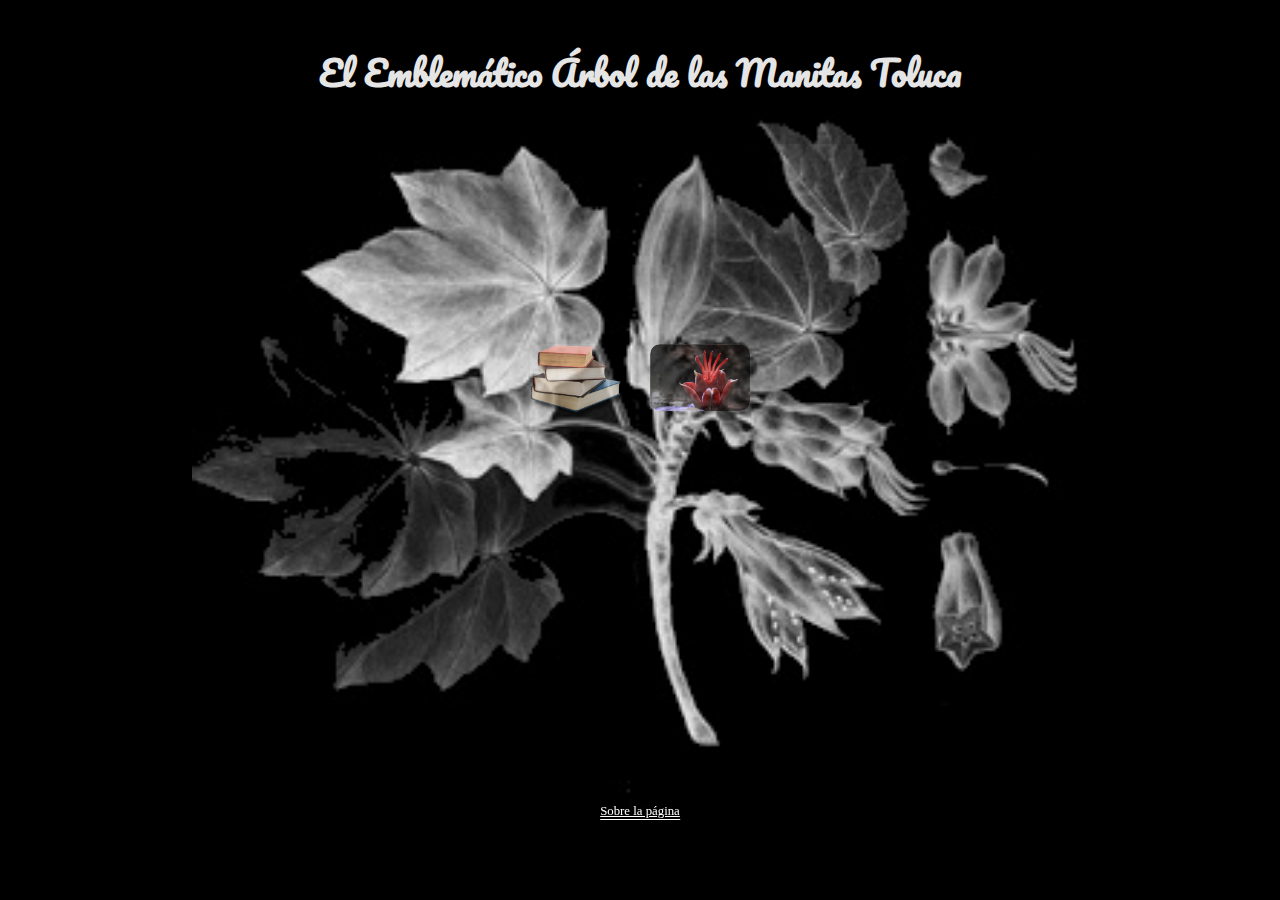
<file: index.html>
<!DOCTYPE html>
<html lang="es">
<head>
    <meta charset="UTF-8">
    <meta name="viewport" content="width=device-width, initial-scale=1.0">
    <title>Mi Página Web</title>
    <link rel="stylesheet" href="css/styles.css">
    <link rel="stylesheet" href="https://fonts.googleapis.com/css2?family=Pacifico&display=swap">
    <script src="js/script.js"></script>
    
    <link rel="icon" href="favicon.png" type="image/png">
    <link rel="shortcut icon" href="favicon.png" type="image/png">

</head>
<body>

    <div id="header">
        <div class="header-overlay"></div>
        <h1>El Emblemático Árbol de las Manitas Toluca</h1>
    </div>

    <div id="gallery">
        <!-- Agrega tus imágenes con enlaces aquí -->
        <div class="image-container">
            <a href="Link/links.html">
                <img class="icon" src="icono1.png" alt="Icono 1">
                <div class="image-description">Links</div>
            </a>
        </div>
        <div class="image-container">
            <a href="Foto/foto-ensayo.html">
                <img class="icon" src="icono2.png" alt="Icono 2">
                <div class="image-description">Fotoreportaje</div>
            </a>
        </div>
        <!-- Agrega más imágenes según sea necesario -->
    </div>

    <a class="page-sign" href="Sobre/sobre-la-pagina.html">Sobre la página</a>

    </div>
    
    <script>
        document.addEventListener('DOMContentLoaded', function () {
            const body = document.body;
            body.classList.add('show');

            // Reproducir audio al hacer clic en cualquier parte de la página
            document.body.addEventListener('click', function () {
                var audio = new Audio('ranas.mp3');
                audio.play();
                // Solo se activará una vez, puedes ajustar según sea necesario.
                document.body.removeEventListener('click', arguments.callee);
            });
        });
    </script>
</body>
</html>
</file>
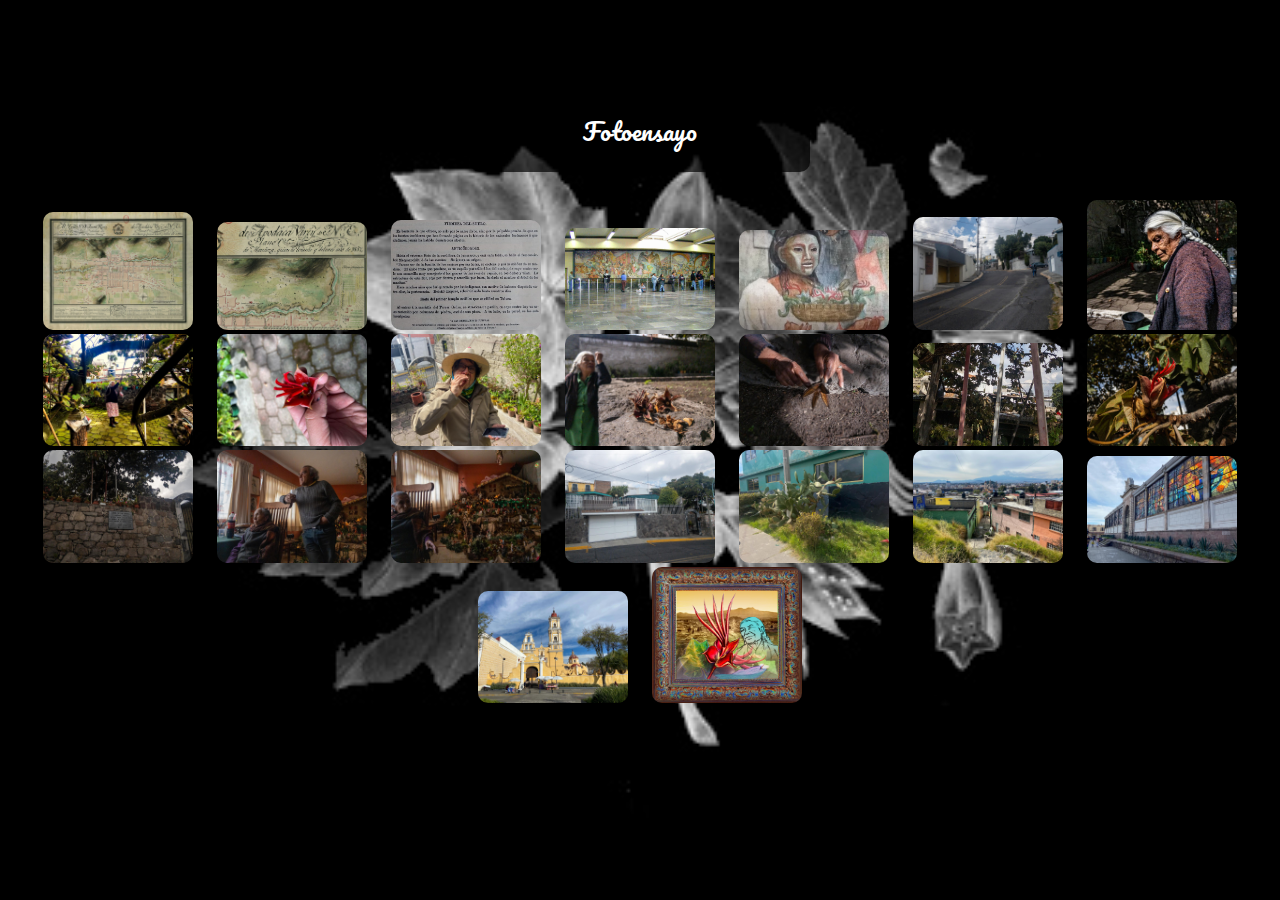
<file: Foto/foto-ensayo.html>
<!DOCTYPE html>
<html lang="es">

<head>
    <meta charset="UTF-8">
    <meta name="viewport" content="width=device-width, initial-scale=1.0">
    <title>Mi Página Web</title>
    <link rel="stylesheet" href="https://fonts.googleapis.com/css2?family=Pacifico&display=swap">
    <style>
        body {
            margin: 0;
            padding: 0;
            background: black url('fondo.jpg') center no-repeat fixed;
            background-size: 70%;
            overflow-x: hidden;
            animation: fadeIn 6s ease;
        }

        @keyframes fadeIn {
            0% {
                opacity: 0;
            }

            100% {
                opacity: 1;
            }
        }

        .title-container {
            position: absolute;
            top: 10%;
            left: 50%;
            transform: translateX(-50%);
            background-color: rgba(0, 0, 0, 0.7);
            padding: 20px;
            border-radius: 10px;
            width: 300px;
            text-align: center;
            color: white;
            font-family: 'Pacifico', cursive;
            font-size: 1.5em;
            opacity: 0;
            transition: opacity 3s ease;
        }

        .images-container {
            text-align: center;
            margin-top: 200px;
            opacity: 0;
            transition: opacity 3s ease;
        }

        .image-container {
            display: inline-block;
            margin: 0 10px;
            cursor: pointer;
            opacity: 1;
            transition: opacity 0.5s ease-in-out;
            position: relative;
        
        }

        .image-container img {
            width: 100%;
            max-width: 150px;
            height: auto;
            border-radius: 10px;
            transition: transform 0.3s ease-in-out;
        }

        .image-description {
            display: none;
        }

        .navigation-buttons {
            position: absolute;
            top: 50%;
            right: 100px;
            transform: translateY(-50%);
            display: flex;
            flex-direction: column;
            align-items: flex-start;
        }

        .navigation-buttons button {
            background-color: white;
            color: black;
            border: none;
            padding: 8px 12px;
            text-align: center;
            text-decoration: none;
            display: block;
            font-size: 14px;
            margin-bottom: 4px;
            cursor: pointer;
            border-radius: 5px;
        }
    </style>

    <link rel="icon" href="favicon.png" type="image/png">
    <link rel="shortcut icon" href="favicon.png" type="image/png">

</head>

<body>

    <div class="title-container" id="titleContainer">Fotoensayo</div>
    <div class="images-container" id="imagesContainer">
        <!-- Imagen 1 -->
        <div class="image-container" onclick="expandImage(0)">
            <img src="imagen1.jpg" alt="Imagen 1">
            <div class="image-description">Esta es una iglesia muy cerca del árbol pero más cerca del centro de Toluca, muy tradicional</div>
        </div>

        <!-- Imagen 2 -->
        <div class="image-container" onclick="expandImage(1)">
            <img src="imagen2.jpg" alt="Imagen 2">
            <div class="image-description">Descripción de la imagen 2</div>
        </div>

        <!-- Imagen 3 -->
        <div class="image-container" onclick="expandImage(2)">
            <img src="imagen3.jpg" alt="Imagen 3">
            <div class="image-description">Descripción de la imagen 3</div>
        </div>

        <!-- Imagen 4 -->
        <div class="image-container" onclick="expandImage(3)">
            <img src="imagen4.jpg" alt="Imagen 4">
            <div class="image-description">Descripción de la imagen 4</div>
        </div>

        <!-- Imagen 5 -->
        <div class="image-container" onclick="expandImage(4)">
            <img src="imagen5.jpg" alt="Imagen 5">
            <div class="image-description">Descripción de la imagen 5</div>
        </div>

        <!-- Imagen 6 -->
        <div class="image-container" onclick="expandImage(5)">
            <img src="imagen6.jpeg" alt="Imagen 6">
            <div class="image-description">Descripción de la imagen 6</div>
        </div>

        <!-- Imagen 7 -->
        <div class="image-container" onclick="expandImage(6)">
            <img src="imagen7.jpeg" alt="Imagen 7">
            <div class="image-description">Descripción de la imagen 7</div>
        </div>

        <!-- Imagen 8 -->
        <div class="image-container" onclick="expandImage(7)">
            <img src="imagen8.jpeg" alt="Imagen 8">
            <div class="image-description">Descripción de la imagen 8</div>
        </div>

        <!-- Imagen 9 -->
        <div class="image-container" onclick="expandImage(8)">
            <img src="imagen9.jpeg" alt="Imagen 9">
            <div class="image-description">Descripción de la imagen 9</div>
        </div>

        <!-- Imagen 10 -->
        <div class="image-container" onclick="expandImage(9)">
            <img src="imagen10.jpeg" alt="Imagen 10">
            <div class="image-description">Descripción de la imagen 10</div>
        </div>

        <!-- Imagen 11 -->
        <div class="image-container" onclick="expandImage(10)">
            <img src="imagen11.jpeg" alt="Imagen 11">
            <div class="image-description">Descripción de la imagen 11</div>
        </div>

        <!-- Imagen 12 -->
        <div class="image-container" onclick="expandImage(11)">
            <img src="imagen12.jpeg" alt="Imagen 12">
            <div class="image-description">Descripción de la imagen 12</div>
        </div>

        <!-- Imagen 13 -->
        <div class="image-container" onclick="expandImage(12)">
            <img src="imagen13.jpeg" alt="Imagen 13">
            <div class="image-description">Descripción de la imagen 12</div>
        </div>

        <!-- Imagen 14 -->
        <div class="image-container" onclick="expandImage(13)">
            <img src="imagen14.jpeg" alt="Imagen 14">
            <div class="image-description">Descripción de la imagen 12</div>
        </div>

        <!-- Imagen 16 -->
        <div class="image-container" onclick="expandImage(14)">
            <img src="imagen16.jpeg" alt="Imagen 16">
            <div class="image-description">Descripción de la imagen 12</div>
        </div>

        <!-- Imagen 17 -->
        <div class="image-container" onclick="expandImage(15)">
            <img src="imagen17.jpeg" alt="Imagen 17">
            <div class="image-description">Descripción de la imagen 12</div>
        </div>


        <!-- Imagen 18 -->
        <div class="image-container" onclick="expandImage(16)">
            <img src="imagen18.jpeg" alt="Imagen 18">
            <div class="image-description">Descripción de la imagen 12</div>
        </div>

        <!-- Imagen 19 -->
        <div class="image-container" onclick="expandImage(17)">
            <img src="imagen19.jpeg" alt="Imagen 19">
            <div class="image-description">Descripción de la imagen 12</div>
        </div>
        <!-- Imagen 20 -->
        <div class="image-container" onclick="expandImage(18)">
            <img src="imagen20.jpeg" alt="Imagen 20">
            <div class="image-description">Descripción de la imagen 12</div>
        </div>
        <!-- Imagen 21 -->
        <div class="image-container" onclick="expandImage(19)">
            <img src="imagen21.jpeg" alt="Imagen 21">
            <div class="image-description">Descripción de la imagen 12</div>
        </div>
        <!-- Imagen 22 -->
        <div class="image-container" onclick="expandImage(20)">
            <img src="imagen22.jpeg" alt="Imagen 22">
            <div class="image-description">Descripción de la imagen 12</div>
        </div>
        <!-- Imagen 23 -->
        <div class="image-container" onclick="expandImage(21)">
            <img src="imagen23.jpeg" alt="Imagen 23">
            <div class="image-description">Descripción de la imagen 12</div>
        </div>
        <!-- Imagen 24 -->
        <div class="image-container" onclick="expandImage(2)">
            <img src="imagen24.jpeg" alt="Imagen 24">
            <div class="image-description">Descripción de la imagen 12</div>
        </div>

    </div>

    <script>
        function expandImage(index) {
            var images = [
                { src: 'imagen1.jpg', description: 'Este antiguo mapa de Toluca en 1827 revela una escasamente urbanizada Toluca, marcada por unas pocas casas dispersas. Destaca un solitario árbol en los límites urbanos al noreste de la ciudad, simbolizando la conexión entre la ciudad y su entorno natural. El río Verdiguel, destapado y libre, muestra una Toluca en armonía con la naturaleza, antes de ser entubado para dar paso al progreso urbano. Esta imagen nos invita a reflexionar sobre la evolución de las ciudades y su relación con el medio ambiente.' },
                { src: 'imagen2.jpg', description: 'Este acercamiento, resalta la posición por fuera de la ciudad, subiendo el cerro de Huitzila del “Árbol de las Manitas", situado cerca al río Verdiguel, hoy entubado, este árbol simbolizaba el corazón del comercio y la socialización en la ciudad. Aquí, cerca del árbol, se ubicaba una de las cuatro garitas, siendo la del árbol la más destacada y concurrida. Esta garita era el punto focal de la ciudad, además de su importancia comercial, este lugar también era el epicentro de la vida social, donde la gente se reunía para celebrar eventos importantes, compartir bebidas y disfrutar de la compañía de otros. El árbol de las manitas se erigía referencialmente, lo que llevó a la colonia adoptar ese nombre después se llamaría Huitzila y finalmente Pensiones.'},
                { src: 'imagen3.jpg', description: 'El libro “La ciudad de Toluca, escrito  en 1883 por Isauro Garrido, con motivo de la primera feria industrial, científica, comercial, ganadera y artesanal de la ciudad de Toluca. Siendo gobernador del Estado José Zubieta y presidente del País Porfirio Díaz, en 1882 el mismo presidente inauguró la estación de ferrocarril de Toluca. En esta imagen tomada del mismo libro, se realiza una narrativa sobre el árbol  en la sección "antigüedades".' },
                { src: 'imagen4.jpg', description: 'En la terminal del metro CU se encuentra el mural "La universidad en el umbral del siglo XXI", creado por Arturo García Bustos en 1989, reconocido muralista que tenía predilección por representar la medicina herbolaria prehispánica en varias de sus obras, plasmó en este mural una narrativa que abarca desde la ciencia prehispánica hasta la ciencia moderna destacando la importancia en dicha actividad de la Universidad Nacional Autónoma de México. En la parte del mural que corresponde a la etapa prehispánica, se hace una apología de la inclusión de los pueblos originarios en la actividad científica y dándole un significado a esto con el descubrimiento del cero por parte de la cultura maya.' },
                { src: 'imagen5.jpg', description: 'Debajo del árbol se encuentra una mujer sosteniendo un cesto con flores que tiene la misma forma que el árbol de las manitas. Esta mujer bien podría representar a alguna de las antepasadas de la actual propietaria del árbol, la señora Dolores Colìn Santos, conocida como Lolita.' },
                { src: 'imagen6.jpeg', description: 'Hoy en día la casa que ha albergado al  árbol no ha cambiado mucho; la edificación principal sigue siendo de adobe y destaca entre las construcciones que surgieron cuando todo este llano fue vendido como fraccionamiento, aproximadamente en los años setenta. A varios metros de distancia, uno puede darse cuenta de que ha llegado al sitio, como si fuera una cápsula suspendida en el tiempo,haciendo parecer que el sitio permanece inmovil durante el paso de los años.' },
                { src: 'imagen7.jpeg', description: 'La señora Dolores Colìn Santos, heredera del árbol se encarga de mantener limpio su jardín, recogiendo las flores secas y hojas que caen y también se dedica a comercializarlas en diferentes plazas y ferias del Estado de México. A pesar de las dificultades que ya enfrenta para  caminar, esta tarea la ha llevado a recorrer todo el Estado, vendiendo sus flores. Al fondo se encuentra su casa de adobe, la cual se presume que tiene una edad similar que la que tiene el árbol.' },
                { src: 'imagen8.jpeg', description: 'La señora Colìn baja algunas flores frescas del árbol para su venta, labor que ha heredado de su madre y que han realizado sólo las mujeres en la familia, las flores son compradas por gente que tiene padecimientos relacionados con la presión arterial o que han sufrido algún susto muy fuerte.' },
                { src: 'imagen9.jpeg', description: 'El árbol florece de diciembre a julio, durante seis meses. Durante este tiempo, algunas flores caen por sí solas una vez que han alcanzado su madurez. Cuando estas flores se recogen del suelo, se puede apreciar un líquido conocido como aguamiel, que tiene un sabor dulce característico.' },
                { src: 'imagen10.jpeg', description:'La señora Colìn instruye a las personas a beber el aguamiel, ya que todo lo relacionado con el árbol se considera beneficioso para los males relacionados con la presión arterial. Ella comparte la historia de unas niñas que, un día, fueron a pedir permiso junto a sus padres para sentarse cerca del árbol, después de haber sido atropelladas por un automóvil, aunque resultaron ilesas del accidente, quedaron muy asustadas.' },
                { src: 'imagen11.jpeg', description:'Los 6 meses que el árbol no florece la señora Colìn se sostiene de la venta de flores secas que recoge durante el periodo de floración, comenta que le tiene un cariño muy especial al árbol pues para ella es como un segundo padre, que le otorga el sustento.' },
                { src: 'imagen12.jpeg', description:'Cuando la flor cae, se forma una vaina que contiene las semillas del árbol. Esta vaina, junto con las semillas en su interior, es un elemento distintivo del ciclo de vida del árbol.' },
                { src: 'imagen13.jpeg', description:'El árbol presenta algunos riesgos, uno de ellos, debido a su peso extremo en la parte superior y a la escasez de tierra en el subsuelo rocoso de Toluca,  podría suceder que el viento lo arranquen de raíz. Para aumentar su seguridad, un ingeniero agrónomo de apellido Medina ha colaborado instalando andamios que sostienen el árbol. Además, se encarga de darle mantenimiento ocasionalmente. Recientemente, llevó a cabo la labor de ventilar las raíces con una compresora, probablemente para oxigenarslas.'},
                { src: 'imagen14.jpeg', description:'En náhuatl, este árbol fue llamado “macpalxochitl cuauhuitl”, que significa árbol con flor como la palma de las manos, también lo conocían como “ezmaitl”. mano de sangre, además de tener propiedades curativas, es muy hermosa y es objeto de algunas creencias religiosas, algunas personas creen que es la representación de la mano ensangrentada de Cristo en la cruz.'},
                { src: 'imagen16.jpeg', description:'En la barda del jardín está exhibida una placa de metal que dice, "Árbol de las manitas  macpalxochitl cuauhuitl, en esta falda sur del cerro se levanta el árbol gala y emblema de nuestra ciudad, H. ayuntamiento de Toluca  1882 - 1984”.'},
                { src: 'imagen17.jpeg', description:'La señora Rosalia Muciño contemporánea y vecina de la señora Colìn dueña del árbol y su hijo Hector Díaz Muciño,comparten una bebida mientras me dan una idea de la evolución de la zona y las costumbres como la ingesta de rana y de renacuajo que pueden ser preparados en tamales, una costumbre exótica.'},
                { src: 'imagen18.jpeg', description:'La señora Muciño monta un enorme nacimiento cada diciembre y lo quita en Febrero después del día de la Candelaria, demostrando así la profunda fe religiosa arraigada en la comunidad, este aspecto de la vida local lo comparte con la señora Lolita como la llama cariñosamente. La señora Muciño heredó la antigua  garita, que en la gubernatura de Carlos Hank Gonzalez fue derribada y ahora reside sobre el río entubado  Verdiguel en la Avenida de los Maestros. Estas conexiones entre la fe, la historia, la vida cotidiana ofrecen una visión cultural y estética de la zona.'},
                { src: 'imagen19.jpeg', description:'Anteriormente, era una zona deshabitada con animales, magueyes y nopales. Aproximadamente en los años 70 se comenzaron a vender los terrenos por fracción. Con ello la vida de la zona cambió; la familia Colìn tuvo que vender sus animales de acuerdo a la información recabada, la mayoría de los vecinos desconocen  la importancia del significado del árbol en algún momento solicitaron cambiar el nombre de la calle que es Árbol de las Manitas, así como la señora Colìn a recibido quejas por parte de sus vecinos debido a la grandeza de este.'},
                { src: 'imagen20.jpeg', description:'Esta casa está en la esquina de la calle Callejón de las Manitas que es la calle que continua pasando paseo Matlatzincas, al sur del arbol , de acuerdo a los relatos de la señora Muciño, su abuela era quien vendía el maíz en la zona y vivía en esta casa, que se encontraba muy cerca de la Garita, llama la atención que aún conserven una nopalera y una magueyera que, de acuerdo a los relatos de la señora Colìn, plantando magueyeras era como la gente limitaba sus terrenos cuando la colonia era un llano habitado solo por su familia.'},
                { src: 'imagen21.jpeg', description:'La vista de Toluca desde un callejón cercano a la casa del Árbol de las Manitas . Al norte se encuentra el Cerro del Dios Tolo que da nombre a la ciudad Toluca, donde hay una zona arqueológica y junto a él el cerro de Huitzila donde se encuentra el árbol.'},
                { src: 'imagen22.jpeg', description:'El vitral de Toluca, muy cerca de la ubicación del árbol, antiguamente era la ubicación del mercado de la ciudad. Toda esta zona era un lugar de comercio, comida, trasiego de mercancías e incluso esparcimiento. Constituía la zona de mayor interés de la ciudad, hoy día hay un ejemplar del árbol dentro del vitral.'},
                { src: 'imagen23.jpeg', description:'La iglesia del carmen en el centro de Toluca casi enfrente del vitral, en ella de acuerdo a los relatos de la señora Díaz llegó a haber dos árboles de las manitas, que fueron cortados debido probablemente a lo frondoso de su crecimiento por lo que probablemente los sacerdotes los mandaron cortar.'},
                { src: 'imagen24.jpeg', description:'El Diseñador Gráfico Ismael Díaz Contreras vecino de la zona colabora con una ilustración, dibujo a mano y digital en el podemos ver  la flor y hojas del árbol junto con un dibujo de la señora Lolita y de fondo una foto antigua de la ciudad de Toluca.'},

            ];

            var expandedView = document.createElement('div');
            expandedView.style.position = 'fixed';
            expandedView.style.top = '0';
            expandedView.style.left = '0';
            expandedView.style.width = '100%';
            expandedView.style.height = '100%';
            expandedView.style.backgroundColor = 'rgba(0, 0, 0, 0.7)';
            expandedView.style.display = 'flex';
            expandedView.style.flexDirection = 'column';
            expandedView.style.alignItems = 'center';
            expandedView.style.justifyContent = 'center';

            var expandedImageContainer = document.createElement('div');
            expandedImageContainer.style.textAlign = 'center';
            expandedImageContainer.style.position = 'relative';

            var expandedImage = document.createElement('img');
            expandedImage.src = images[index].src;
            expandedImage.style.width = '50%';
            expandedImage.style.height = 'auto';

            var descriptionText = document.createElement('p');
            descriptionText.textContent = images[index].description;
            descriptionText.style.color = '#fff';
            descriptionText.style.textAlign = 'center';
            descriptionText.style.fontSize = '0.8em';
            descriptionText.style.maxWidth = '50%'; // Establecer un ancho máximo
            descriptionText.style.margin = '0 auto'; // Centrar horizontalmente

            var navigationButtons = document.createElement('div');
            navigationButtons.className = 'navigation-buttons';

            var prevButton = document.createElement('button');
            prevButton.textContent = 'Anterior';
            prevButton.addEventListener('click', function () {
                var prevIndex = (index - 1 + images.length) % images.length;
                expandImage(prevIndex);
            });

            var nextButton = document.createElement('button');
            nextButton.textContent = 'Siguiente';
            nextButton.addEventListener('click', function () {
                var nextIndex = (index + 1) % images.length;
                expandImage(nextIndex);
            });

            navigationButtons.appendChild(prevButton);
            navigationButtons.appendChild(nextButton);

            expandedImageContainer.appendChild(expandedImage);
            expandedImageContainer.appendChild(descriptionText);
            expandedImageContainer.appendChild(navigationButtons);

            expandedView.appendChild(expandedImageContainer);

            document.body.appendChild(expandedView);

            expandedView.addEventListener('click', function () {
                document.body.removeChild(expandedView);
            });
        }

        document.addEventListener('DOMContentLoaded', function () {
            document.getElementById('titleContainer').style.opacity = 1;
            document.getElementById('imagesContainer').style.opacity = 1;

            var imageContainers = document.querySelectorAll('.image-container');
            imageContainers.forEach(function (container, index) {
                setTimeout(function () {
                    container.style.opacity = 1;
                }, 60 + index * 500);
            });

            document.body.addEventListener('click', function () {
                var audio = new Audio('tormenta.mp3');
                audio.play();
                document.body.removeEventListener('click', arguments.callee);
            });
        });
    </script>
</body>

</html>
</file>
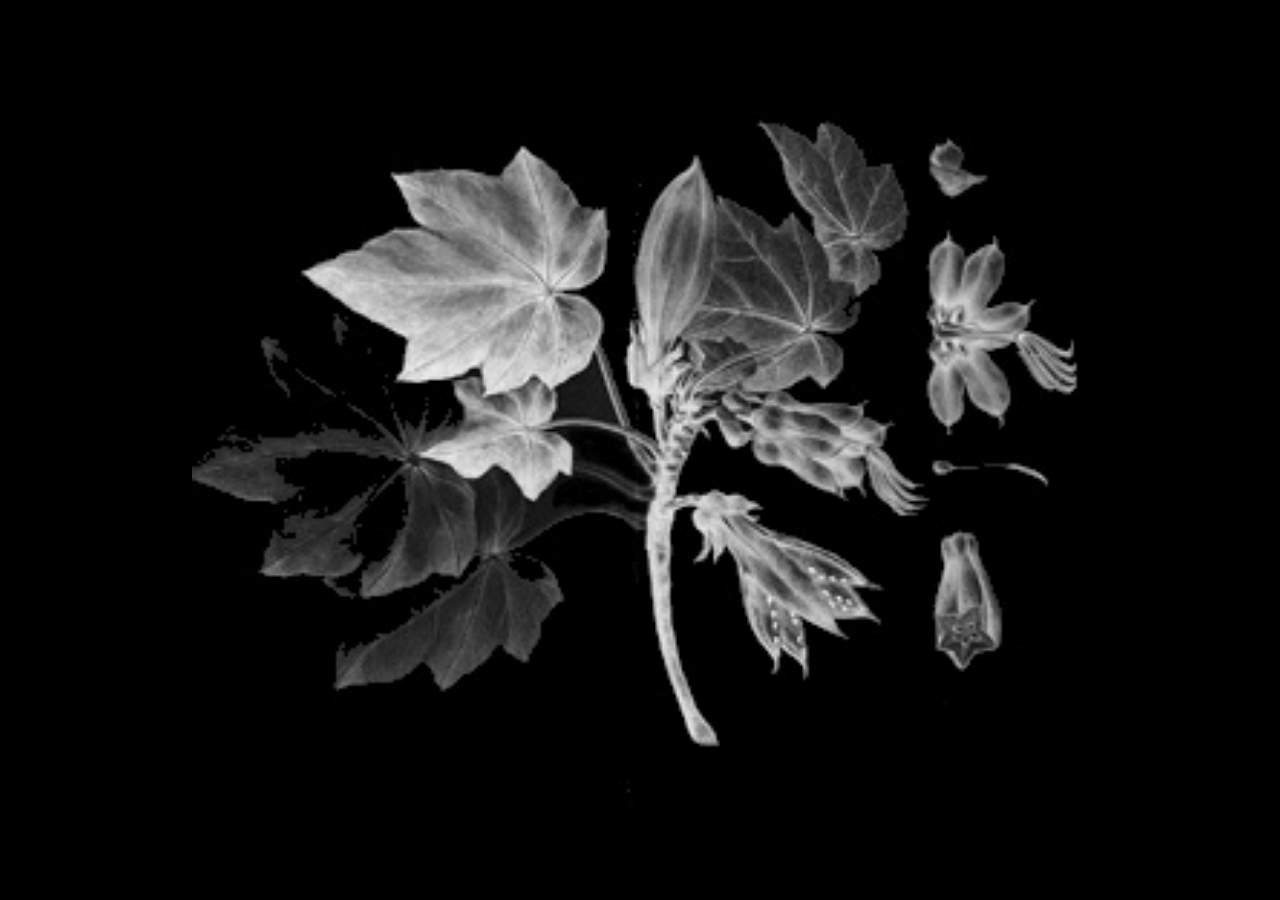
<file: Link/links.html>
<!DOCTYPE html>
<html lang="es">
<head>
    <meta charset="UTF-8">
    <meta name="viewport" content="width=device-width, initial-scale=1.0">
    <title>Mi Página Web</title>
    <link rel="stylesheet" href="https://fonts.googleapis.com/css2?family=Pacifico&display=swap">
    <style>
        body {
            margin: 0;
            padding: 0;
            background: black url('fondo.jpg') no-repeat center center fixed;
            background-size: 70%;
            overflow-x: hidden;
        }

        .title-container {
            position: absolute;
            top: 10%;
            left: 50%;
            transform: translateX(-50%);
            background-color: rgba(0, 0, 0, 0.7);
            padding: 10px; /* Ajuste del padding */
            border-radius: 10px;
            width: 300px;
            text-align: center;
            color: white;
            font-family: 'Pacifico', cursive;
            font-size: 1.2em; /* Ajuste del tamaño de la fuente */
            line-height: 1.2; /* Ajuste del espaciado entre líneas */
            opacity: 0;
            animation: fadeInAnimation 6s linear forwards;
        }

        @keyframes fadeInAnimation {
            from {
                opacity: 0;
            }
            to {
                opacity: 1;
            }
        }

        .links-container {
            position: absolute;
            top: 50%;
            left: 10%;
            transform: translate(0, -50%);
            background-color: rgba(0, 0, 0, 0.7);
            padding: 20px;
            border-radius: 10px;
            width: 300px;
            text-align: center;
            color: white;
            font-family: 'Arial', sans-serif;
            line-height: 1.5;
            opacity: 0;
            animation: fadeInAnimation 6s linear forwards;
        }

        .links-container a {
            display: block;
            margin-bottom: 10px;
            color: white;
            text-decoration: none;
        }
    </style>
    
        <link rel="icon" href="favicon.png" type="image/png">
        <link rel="shortcut icon" href="favicon.png" type="image/png">
</head>
<body>

    <div class="title-container">
        <h1 style="margin: 0;">Publicaciones Relacionadas</h1>
    </div>

    <div class="links-container">
        <a href="https://www.utep.edu/herbal-safety/hechos-herbarios/hojas-de-datos-a-base-de-hierbas/flor-de-manita.html" target="_blank">Información sobre las propiedades de la flor</a>
        <a href="https://fuenteshumanisticas.azc.uam.mx/index.php/rfh/article/view/285" target="_blank">Revista fuentes humanísticas UAM Azc. Historia del árbol</a>
        <a href="https://www.inecol.mx/inecol/index.php/es/ct-menu-item-25/ct-menu-item-27/17-ciencia-hoy/2062-macpalxochitl-el-arbol-de-la-manita" target="_blank">Publicación del INECOL sobre la especie del árbol</a>
    </div>

</body>
</html>
</file>
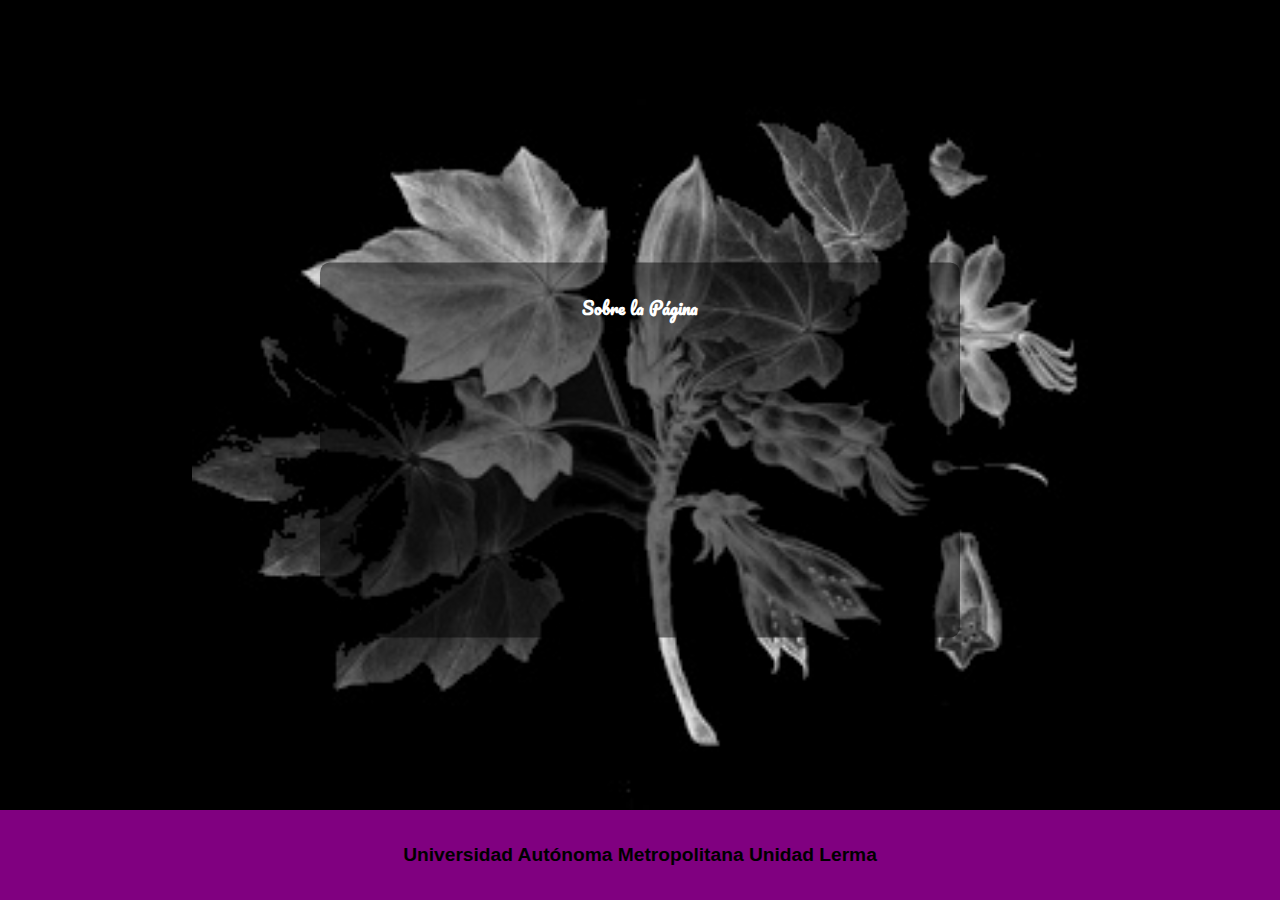
<file: Sobre/sobre-la-pagina.html>
<!DOCTYPE html>
<html lang="es">
<head>
    <meta charset="UTF-8">
    <meta name="viewport" content="width=device-width, initial-scale=1.0">
    <title>Mi Página Web</title>
    <link rel="stylesheet" href="https://fonts.googleapis.com/css2?family=Pacifico&display=swap">
    <style>
        body {
            margin: 0;
            padding: 0;
            background: black url('fondo.jpg') no-repeat center center fixed;
            background-size: 70%;
            overflow-x: hidden;
        }

        .purple-bar {
            background-color: #800080;
            width: 100%;
            height: 10vh;
            position: fixed;
            bottom: 0;
            z-index: 1;
            text-align: center; /* Para centrar el texto */
        }

        .purple-bar-text {
            color: black; /* Color del texto */
            font-family: 'Arial', sans-serif;
            font-size: 1.2em;
            font-weight: bold; /* Texto en negritas */
            line-height: 10vh; /* Para centrar verticalmente */
        }

        .text-container {
            position: absolute;
            top: 50%;
            left: 50%;
            transform: translate(-50%, -50%);
            background-color: rgba(0, 0, 0, 0.5);
            padding: 20px;
            border-radius: 10px;
            width: 80%;
            max-width: 600px;
            text-align: justify;
            color: white;
            font-family: 'Arial', sans-serif;
            line-height: 1.5;
        }

        #about-title {
            text-align: center;
            font-family: 'Pacifico', cursive;
            font-size: 1.05em;
            color: #fff;
        }

        .fade-in-delay {
            opacity: 0;
            animation: fadeInDelayAnimation 6s linear forwards;
        }

        @keyframes fadeInDelayAnimation {
            from {
                opacity: 0;
            }
            to {
                opacity: 1;
            }
        }
    </style>

    <link rel="icon" href="favicon.png" type="image/png">
    <link rel="shortcut icon" href="favicon.png" type="image/png">

</head>
<body>

<div class="purple-bar">
    <span class="purple-bar-text">Universidad Autónoma Metropolitana Unidad Lerma</span>
</div>

<div class="text-container">
    <h2 id="about-title">Sobre la Página</h2>
    <p class="fade-in-delay">
        Bienvenido a nuestro espacio dedicado al "Árbol de las Manitas" de Toluca, un emblema valioso de la identidad mexiquense. Este sitio web es parte de un proyecto académico realizado en el marco de la licenciatura de Arte y Comunicación Digital de la Universidad Autónoma Metropolitana, Unidad - Lerma.

        Queremos destacar que esta iniciativa no tiene fines de lucro. Nuestra intención es explorar de manera creativa y comunicativa el impacto que el arte digital puede tener en la representación de elementos culturales significativos.

        Si tienes algún reclamo, corrección, o simplemente deseas ponerte en contacto con nosotros, no dudes en enviar un correo electrónico a la dirección 2213066063@correo.ler.uam.mx.

        Agradecemos tu visita y esperamos que disfrutes de esta experiencia visual y narrativa dedicada al extraordinario "Árbol de las Manitas".

        ¡Gracias por tu interés!
    </p>
</div>

</body>
</html>
</file>
<file: css/styles.css>
body {
    margin: 0;
    padding: 0;
    background: black url('../fondo.jpg') no-repeat center center fixed;
    background-size: 70%;
    color: #fff;
    display: flex;
    flex-direction: column;
    align-items: center;
    position: relative;
    overflow-x: hidden;
    margin-bottom: 60px;
    opacity: 0;
    transition: opacity 6s ease;
}

body.show {
    opacity: 1;
}

#header {
    text-align: center;
    padding: 20px;
    font-family: 'Pacifico';
    font-size: 1.05em;
    position: relative;
    z-index: 2;
    cursor: pointer;
}

.header-overlay {
    position: absolute;
    top: 0;
    left: 0;
    width: 100%;
    height: 100%;
    background: rgba(0, 0, 0, 0.1);
    z-index: 1;
}

#gallery {
    display: flex;
    flex-wrap: wrap;
    justify-content: center;
    padding: 20px;
    max-width: 800px;
    margin-top: 20px;
}

.image-container {
    position: relative;
    margin: 160px 10px 0;
    overflow: hidden;
    border-radius: 10px;
    box-shadow: 0 0 10px rgba(0, 0, 0, 0.1);
    transition: transform 0.3s ease-in-out;
    cursor: pointer;
    width: 100px;
    height: 140px;
}

.image-container:hover {
    transform: scale(1.1);
}

img.icon {
    width: 100%;
    height: auto;
    border-radius: 10px;
    opacity: 0.7;
}

.image-description {
    position: absolute;
    bottom: 0;
    left: 0;
    width: 100%;
    padding: 3px;
    background: rgba(0, 0, 0, 0.7);
    color: #fff;
    text-align: center;
    opacity: 0;
    transition: opacity 0.3s ease-in-out;
}

.image-container:hover .image-description {
    opacity: 1;
}

.page-sign {
    position: fixed;
    bottom: 80px;
    left: 50%;
    transform: translateX(-50%);
    color: #fff;
    border-bottom: 1px solid #fff;
    font-size: 0.8em;
    font-family: 'cursive';
    z-index: 2;
}
.license-text {
    font-size: 1px; /* Tamaño de fuente más pequeño para la licencia */
}

/* Añade cualquier estilo adicional que desees aquí */
</file>
